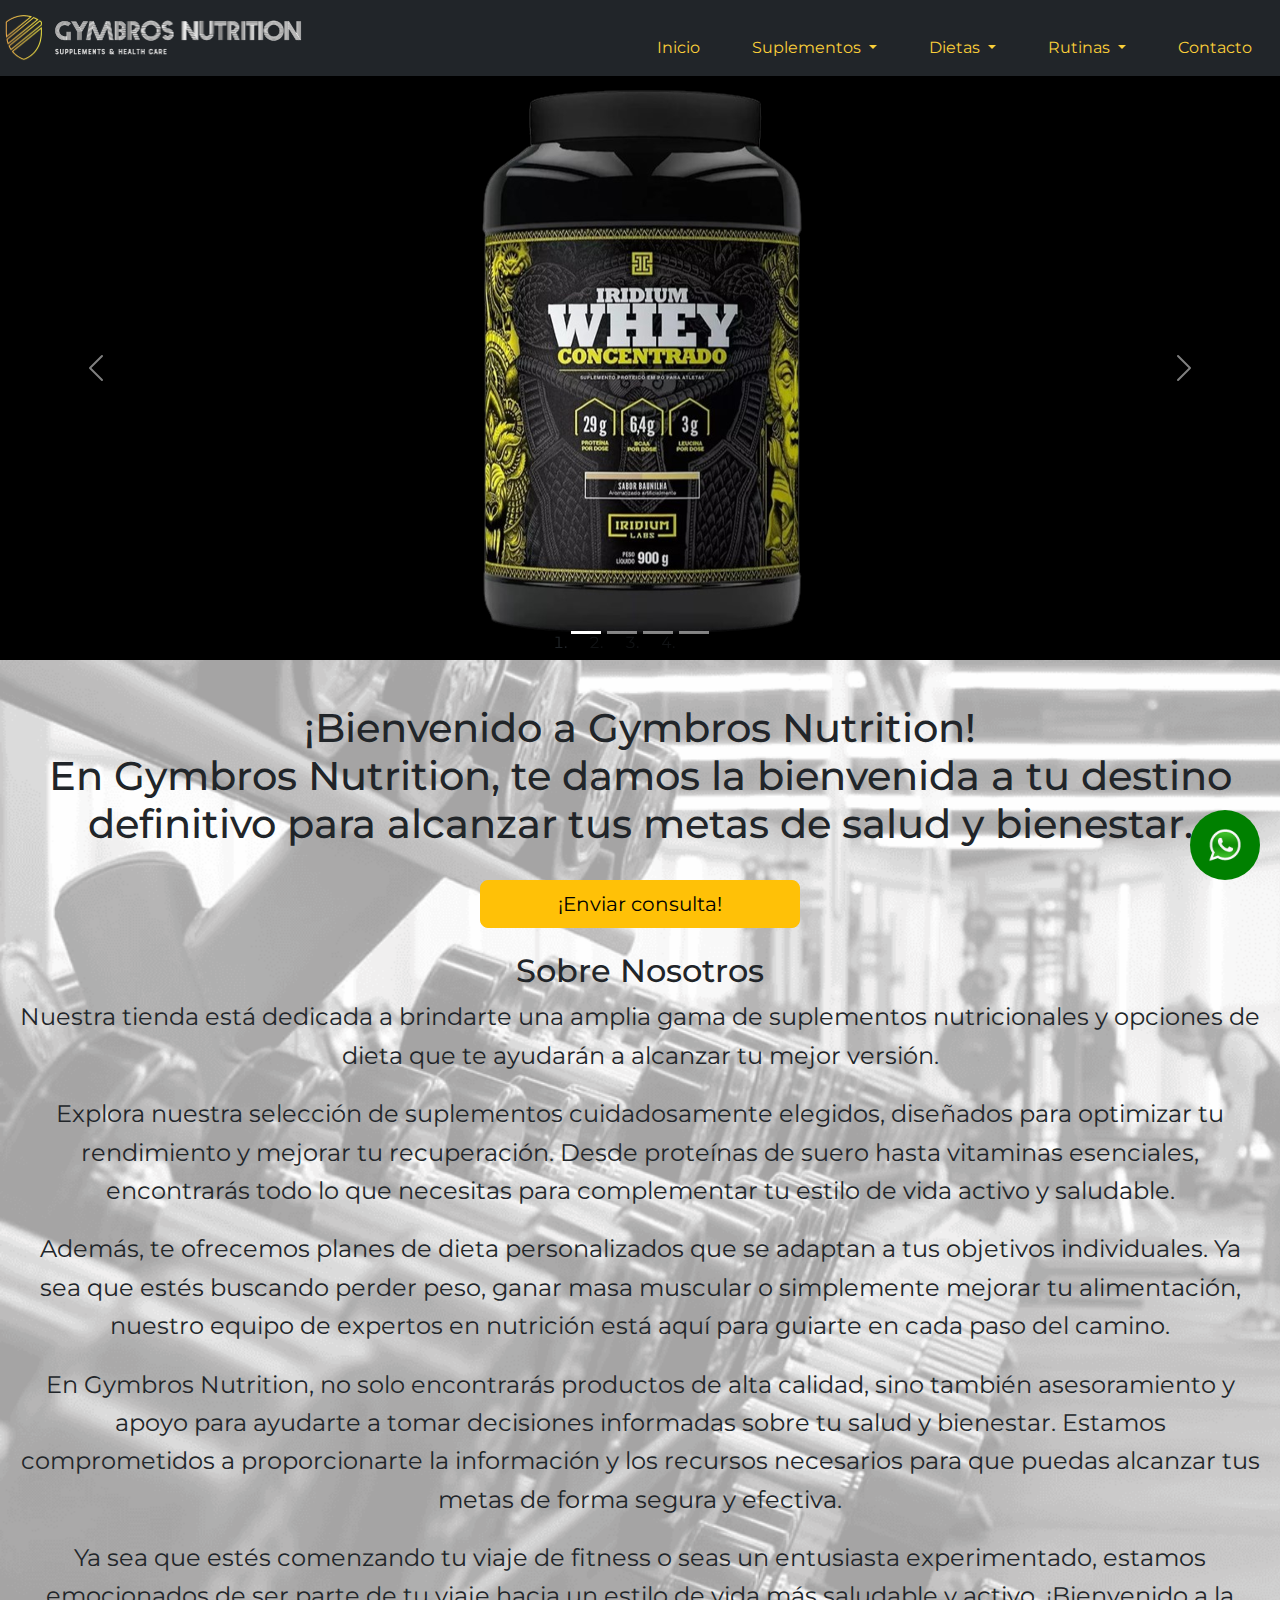
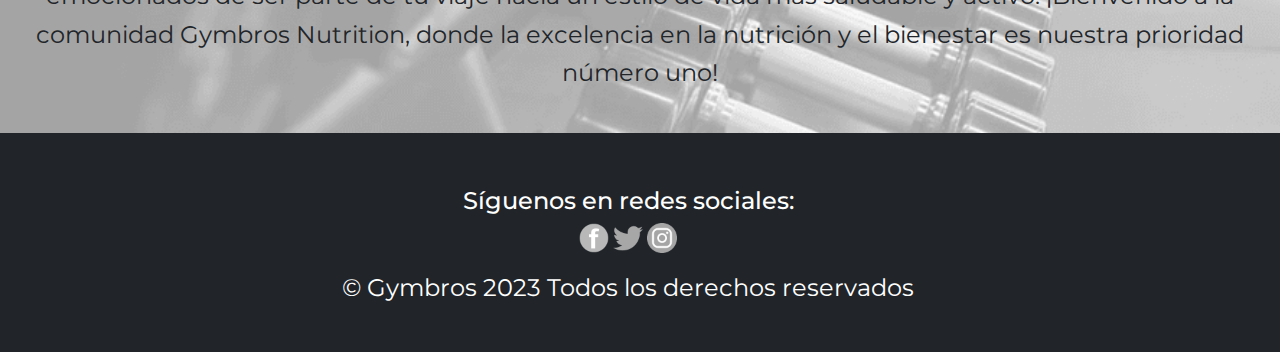
<file: index.html>
<!DOCTYPE html>
<html lang="en">
<head>
    <meta charset="UTF-8">
    <meta http-equiv="X-UA-Compatible" content="IE=edge">
    <meta name="viewport" content="width=device-width, initial-scale=1.0">
    <meta name="description" content="Gymbros Fitness es un gimnasio comprometido en brindarte la mejor experiencia de entrenamiento. Ofrecemos una amplia variedad de clases, equipos modernos y entrenadores profesionales para mejorar tu salud y forma física. ¡Inscríbete ahora!">
    <meta name="keywords" content="gimnasio, fitness, entrenamiento, clases personalizadas, salud, forma física, inscripción, Gymbros Fitness">
    <title>Gymbros Nutrition - Tienda especializado en nutrición y suplementación</title>
    <link rel="icon" type="image/png" href="./img/GymbrosFitness.png" >
    <link rel="stylesheet" href="https://cdn.jsdelivr.net/npm/bootstrap@5.3.0/dist/css/bootstrap.min.css">
    <link rel="stylesheet" href="./sass/main.css">
    <link rel="stylesheet" href="https://fonts.googleapis.com/css2?family=Montserrat:wght@400;700&display=swap">
</head>
<body>
    <div class="floating-icon">
        <a href="https://api.whatsapp.com/send?phone=+1234567890" target="_blank" class="whatsapp-icon">
            <img src="./img/Logos/logo_whatsapp.png" alt="Icono de WhatsApp">            
        </a>                
    </div> 

    <div>
        <header>
            <nav class="navbar navbar-expand-md navbar-dark bg-dark">
                <a href="./index.html" style="text-decoration: none;">
                    <img src="./img/Logos/GymbrosNutrition_logo-removebg-preview.png" alt="Logo de la empresa"
                        class="img-fluid logo-img logo-imagen">
                    <img src="./img/Logos/GymbrosNutrition_brand_name-removebg-preview.png" alt="Logo de la empresa"
                        class="img-fluid logo-img logo-letters">
                </a>
                <button class="navbar-toggler" type="button" data-bs-toggle="collapse" data-bs-target="#navbarNav"
                    aria-controls="navbarNav" aria-expanded="false" aria-label="Toggle navigation">
                    <span class="navbar-toggler-icon"></span>
                </button>
                <div class="collapse navbar-collapse" id="navbarNav">
                    <ul class="navbar-nav ms-auto justify-content-end">
                        <li class="nav-item">
                            <a class="nav-link ms-3" href="./index.html">Inicio</a>
                        </li>
                        <li class="nav-item dropdown">
                            <a class="nav-link dropdown-toggle ms-3" href="#" id="navbarDropdown" role="button"
                                data-bs-toggle="dropdown" aria-haspopup="true" aria-expanded="false" href="./index.html">
                                Suplementos
                            </a>
                            <div class="dropdown-menu" aria-labelledby="navbarDropdown">
                                <a class="dropdown-item" href="#">Multivitaminicos</a>
                                <a class="dropdown-item" href="./Pages/GymbrosSuplementosProteinas.html">Proteínas</a>
                                <a class="dropdown-item" href="#">Pre Entrenos</a>
                                <a class="dropdown-item" href="#">Quemadores</a>
                            </div>
                        </li>
                        <li class="nav-item dropdown">
                            <a class="nav-link dropdown-toggle ms-3" href="#" id="navbarDropdown" role="button"
                                data-bs-toggle="dropdown" aria-haspopup="true" aria-expanded="false" href="./index.html">
                                Dietas
                            </a>
                            <div class="dropdown-menu" aria-labelledby="navbarDropdown">
                                <a class="dropdown-item" href="#">Definicón</a>
                                <a class="dropdown-item" href="#">Volumen</a>
                                <a class="dropdown-item" href="#">Vegana</a>
                                <a class="dropdown-item" href="#">Keto</a>
                            </div>
                        </li>
                        <li class="nav-item dropdown">
                            <a class="nav-link dropdown-toggle ms-3" href="#" id="navbarDropdown" role="button"
                                data-bs-toggle="dropdown" aria-haspopup="true" aria-expanded="false" href="./index.html">
                                Rutinas
                            </a>
                            <div class="dropdown-menu" aria-labelledby="navbarDropdown">
                                <a class="dropdown-item" href="#">Definición</a>
                                <a class="dropdown-item" href="#">Volumen</a>
                                <a class="dropdown-item" href="#">Jalon/Empuje</a>
                                <a class="dropdown-item" href="#">Fullbody</a>
                            </div>
                        </li>
                        <li class="nav-item">
                            <a class="nav-link ms-3" href="#">Contacto</a>
                        </li>
                    </ul>
                </div>
            </nav>
        </header>
    </div>      
    
    <div id="mySlider" class="carousel slide" data-bs-ride="carousel">
        <ol class="carousel-indicators">
            <li data-bs-target="#mySlider" data-bs-slide-to="0" class="active"></li>
            <li data-bs-target="#mySlider" data-bs-slide-to="1"></li>
            <li data-bs-target="#mySlider" data-bs-slide-to="2"></li>
            <li data-bs-target="#mySlider" data-bs-slide-to="3"></li>
        </ol>
        
        <div class="carousel-inner">
            <div class="carousel-item active">
                <img src="./img/Suplementos/WheyProtein/WheyProtein_1-removebg-preview.png" class="d-block" alt="Slide 1">
            </div>
            <div class="carousel-item">
                <img src="./img/Suplementos/WheyProtein/WheyProtein_2-removebg-preview.png" class="d-block" alt="Slide 2">
            </div>
            <div class="carousel-item">
                <img src="./img/Suplementos/WheyProtein/WheyProtein_3-removebg-preview.png" class="d-block" alt="Slide 3">
            </div>
            <div class="carousel-item">
                <img src="./img/Suplementos/WheyProtein/WheyProtein_4-removebg-preview.png" class="d-block" alt="Slide 4">
            </div>          
        </div>
        
        <a class="carousel-control-prev" href="#mySlider" role="button" data-bs-slide="prev">
            <span class="carousel-control-prev-icon" aria-hidden="true"></span>
            <span class="visually-hidden">Anterior</span>
        </a>
        <a class="carousel-control-next" href="#mySlider" role="button" data-bs-slide="next">
            <span class="carousel-control-next-icon" aria-hidden="true"></span>
            <span class="visually-hidden">Siguiente</span>
        </a>
    </div>      

    <div class="background-image-container">
        <section>
            <div class="text-container">
                <br>
                <h1 class="text-center">¡Bienvenido a Gymbros Nutrition! 
                    <br> En Gymbros Nutrition, te damos la bienvenida a tu destino definitivo para alcanzar tus metas de salud y bienestar.                        
                </h1>
                <br>
                <a class="btn btn-warning btn-lg d-block mx-auto max-width-10">¡Enviar consulta!</a>
                <br>
                <h2 class="text-center">Sobre Nosotros</h2>
                <p class="text-center">
                    Nuestra tienda está dedicada a brindarte una amplia gama de suplementos nutricionales y opciones de dieta que te ayudarán a alcanzar tu mejor versión.
                </p>
                <p class="text-center">
                    Explora nuestra selección de suplementos cuidadosamente elegidos, diseñados para optimizar tu rendimiento y mejorar tu recuperación. Desde proteínas de suero hasta vitaminas esenciales, encontrarás todo lo que necesitas para complementar tu estilo de vida activo y saludable.
                </p>
                <p class="text-center">
                    Además, te ofrecemos planes de dieta personalizados que se adaptan a tus objetivos individuales. Ya sea que estés buscando perder peso, ganar masa muscular o simplemente mejorar tu alimentación, nuestro equipo de expertos en nutrición está aquí para guiarte en cada paso del camino.
                </p>
                <p class="text-center">
                    En Gymbros Nutrition, no solo encontrarás productos de alta calidad, sino también asesoramiento y apoyo para ayudarte a tomar decisiones informadas sobre tu salud y bienestar. Estamos comprometidos a proporcionarte la información y los recursos necesarios para que puedas alcanzar tus metas de forma segura y efectiva.
                </p>
                <p class="text-center">
                    Ya sea que estés comenzando tu viaje de fitness o seas un entusiasta experimentado, estamos emocionados de ser parte de tu viaje hacia un estilo de vida más saludable y activo. ¡Bienvenido a la comunidad Gymbros Nutrition, donde la excelencia en la nutrición y el bienestar es nuestra prioridad número uno!
                </p>
            </div>          
        </section>
    </div>    
    
    <div>
        <footer class="bg-dark text-white">
            <div class="container py-4">
                <div class="row justify-content-center">
                    <div class="col-12 text-center">
                        <h4>Síguenos en redes sociales:</h4>
                    </div>
                    <div class="col-12 text-center">
                        <a href="./index.html" class="social-icon" style="text-decoration: none;">
                            <img src="./img/Logos/logo_facebook_gris.png" alt="Logo de Facebook" class="img-fluid social-icon-img">
                        </a>
                        <a href="./index.html" class="social-icon" style="text-decoration: none;">
                            <img src="./img/Logos/logo_twitter_gris.png" alt="Logo de Twitter" class="img-fluid social-icon-img">
                        </a>
                        <a href="./index.html" class="social-icon" style="text-decoration: none;">
                            <img src="./img/Logos/logo_instagram_gris.png" alt="Logo de Instagram" class="img-fluid social-icon-img">
                        </a>
                    </div>
                    <div class="col-12 text-center mt-3">
                        <p>&copy; Gymbros 2023 Todos los derechos reservados</p>
                    </div>
                </div>
            </div>
        </footer>
    </div>    

    <script src="https://cdn.jsdelivr.net/npm/bootstrap@5.3.0/dist/js/bootstrap.bundle.min.js"></script>
    <!-- <script src="js/script.js"></script> -->
</body>
</html>
</file>
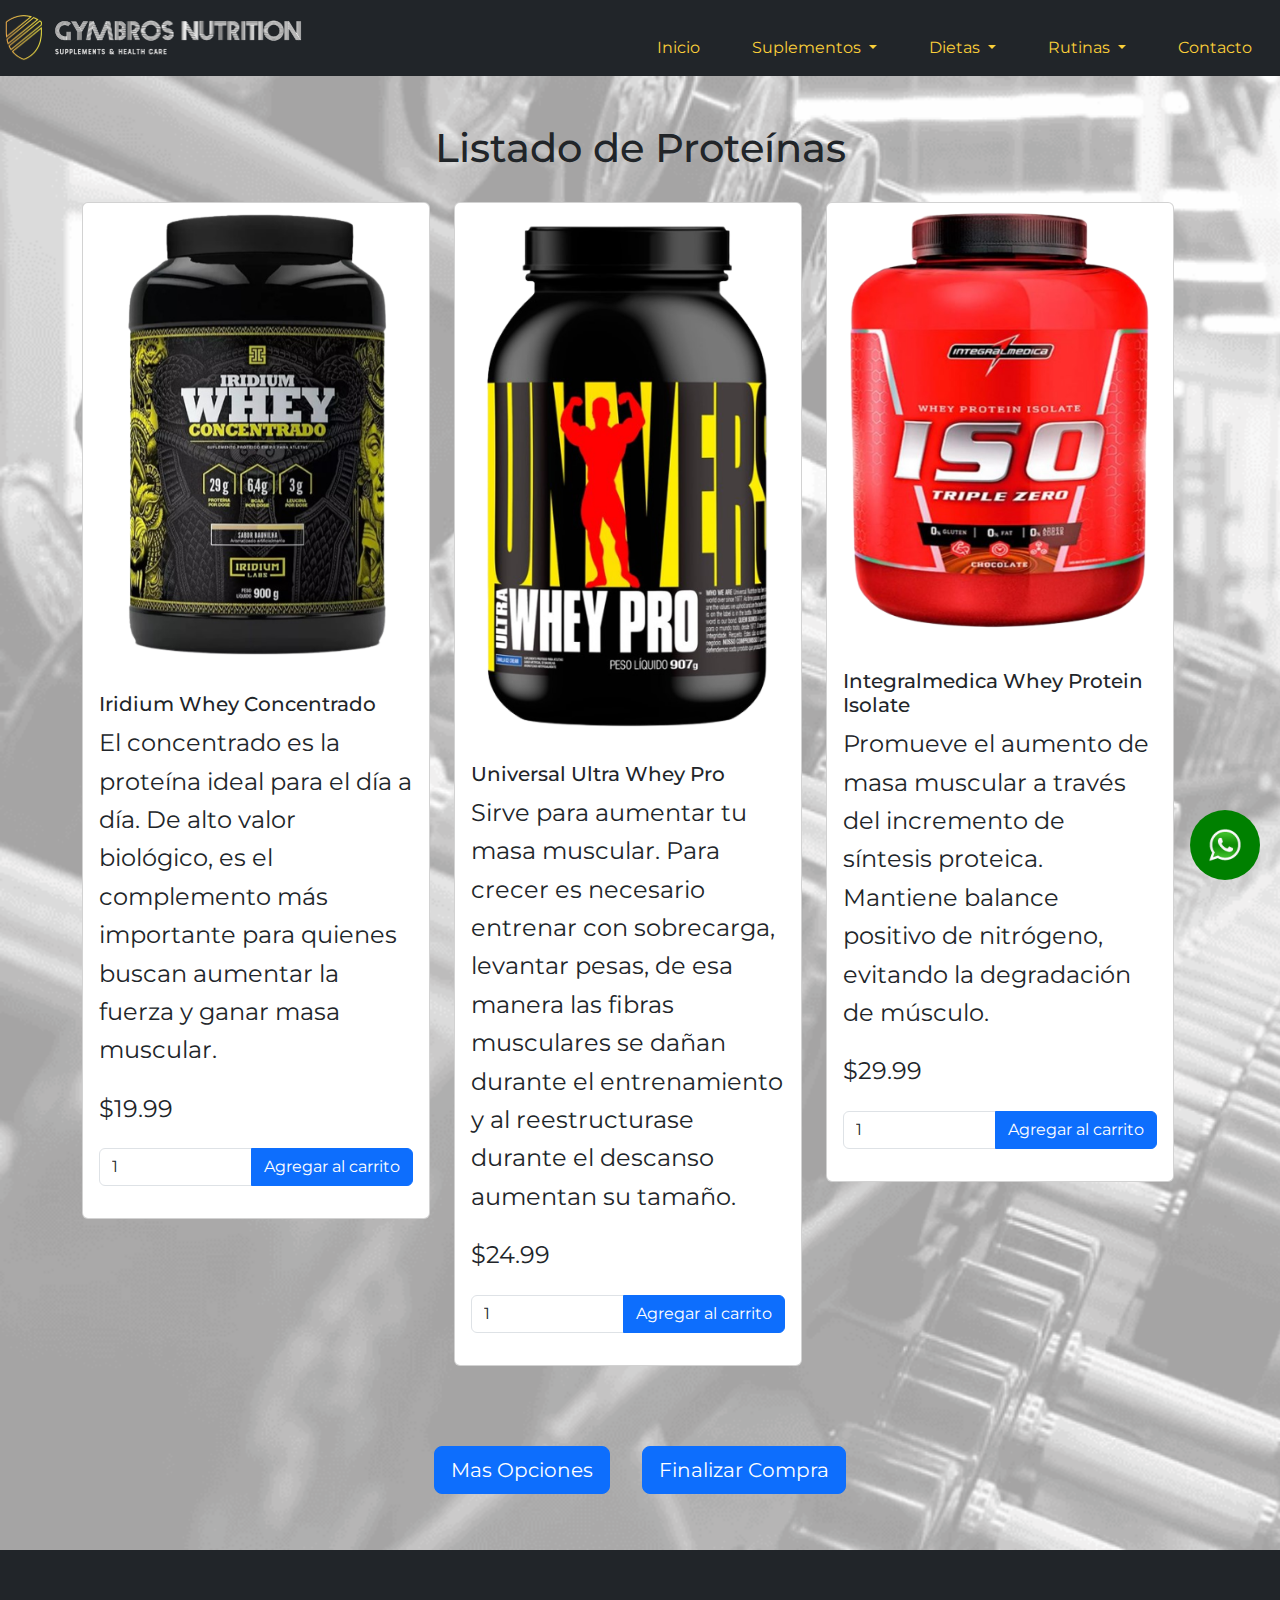
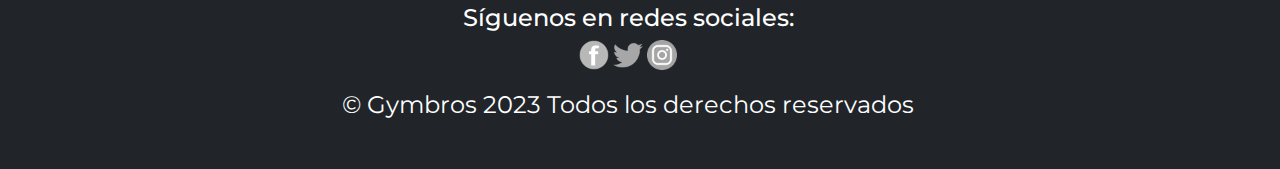
<file: Pages/GymbrosSuplementosProteinas.html>
<!DOCTYPE html>
<html lang="en">
<head>
    <meta charset="UTF-8">
    <meta http-equiv="X-UA-Compatible" content="IE=edge">
    <meta name="viewport" content="width=device-width, initial-scale=1.0">
    <meta name="description" content="Gymbros Fitness es un gimnasio comprometido en brindarte la mejor experiencia de entrenamiento. Ofrecemos una amplia variedad de clases, equipos modernos y entrenadores profesionales para mejorar tu salud y forma física. ¡Inscríbete ahora!">
    <meta name="keywords" content="gimnasio, fitness, entrenamiento, clases personalizadas, salud, forma física, inscripción, Gymbros Fitness">
    <title>Gymbros Nutrition - Tienda especializado en nutrición y suplementación</title>
    <link rel="icon" type="image/png" href="../img/GymbrosFitness.png" >
    <link rel="stylesheet" href="https://cdn.jsdelivr.net/npm/bootstrap@5.3.0/dist/css/bootstrap.min.css">
    <link rel="stylesheet" href="../sass/main.css">
    <link rel="stylesheet" href="https://fonts.googleapis.com/css2?family=Montserrat:wght@400;700&display=swap">
</head>
<body>
    <div class="floating-icon">
        <a href="https://api.whatsapp.com/send?phone=+1234567890" target="_blank" class="whatsapp-icon">
            <img src="../img/Logos/logo_whatsapp.png" alt="Icono de WhatsApp">            
        </a>                
    </div> 

    <div>
        <header>
            <nav class="navbar navbar-expand-md navbar-dark bg-dark">
                <a href="../index.html" style="text-decoration: none;">
                    <img src="../img/Logos/GymbrosNutrition_logo-removebg-preview.png" alt="Logo de la empresa"
                        class="img-fluid logo-img logo-imagen">
                    <img src="../img/Logos/GymbrosNutrition_brand_name-removebg-preview.png" alt="Logo de la empresa"
                        class="img-fluid logo-img logo-letters">
                </a>
                <button class="navbar-toggler" type="button" data-bs-toggle="collapse" data-bs-target="#navbarNav"
                    aria-controls="navbarNav" aria-expanded="false" aria-label="Toggle navigation">
                    <span class="navbar-toggler-icon"></span>
                </button>
                <div class="collapse navbar-collapse" id="navbarNav">
                    <ul class="navbar-nav ms-auto justify-content-end">
                        <li class="nav-item">
                            <a class="nav-link ms-3" href="../index.html">Inicio</a>
                        </li>
                        <li class="nav-item dropdown">
                            <a class="nav-link dropdown-toggle ms-3" href="#" id="navbarDropdown" role="button"
                                data-bs-toggle="dropdown" aria-haspopup="true" aria-expanded="false" href="../index.html">
                                Suplementos
                            </a>
                            <div class="dropdown-menu" aria-labelledby="navbarDropdown">
                                <a class="dropdown-item" href="#">Multivitaminicos</a>
                                <a class="dropdown-item" href="#">Proteínas</a>
                                <a class="dropdown-item" href="#">Pre Entrenos</a>
                                <a class="dropdown-item" href="#">Quemadores</a>
                            </div>
                        </li>
                        <li class="nav-item dropdown">
                            <a class="nav-link dropdown-toggle ms-3" href="#" id="navbarDropdown" role="button"
                                data-bs-toggle="dropdown" aria-haspopup="true" aria-expanded="false" href="./index.html">
                                Dietas
                            </a>
                            <div class="dropdown-menu" aria-labelledby="navbarDropdown">
                                <a class="dropdown-item" href="#">Definición</a>
                                <a class="dropdown-item" href="#">Volumen</a>
                                <a class="dropdown-item" href="#">Vegana</a>
                                <a class="dropdown-item" href="#">Keto</a>
                            </div>
                        </li>
                        <li class="nav-item dropdown">
                            <a class="nav-link dropdown-toggle ms-3" href="#" id="navbarDropdown" role="button"
                                data-bs-toggle="dropdown" aria-haspopup="true" aria-expanded="false" href="./index.html">
                                Rutinas
                            </a>
                            <div class="dropdown-menu" aria-labelledby="navbarDropdown">
                                <a class="dropdown-item" href="#">Definicón</a>
                                <a class="dropdown-item" href="#">Volumen</a>
                                <a class="dropdown-item" href="#">Jalon/Empuje</a>
                                <a class="dropdown-item" href="#">Fullbody</a>
                            </div>
                        </li>
                        <li class="nav-item">
                            <a class="nav-link ms-3" href="#">Contacto</a>
                        </li>
                    </ul>
                </div>
            </nav>
        </header>
    </div> 
      
    <div class="background-image-container">
        <section>       
            <div class="container mt-5">
                <h1 class="text-center">Listado de Proteínas</h1>
                <div class="row row-cols-1 row-cols-md-2 row-cols-lg-3" id="productGrid">
                    <!-- Aquí se generarán los productos -->
                </div>
            </div>

            <!-- <div class="container text-center mt-5">
                <button id="finalizarCompraBtn" class="btn btn-primary">Finalizar Compra</button>
            </div> -->
            <div class="container text-center mt-5 mb-5">
                <div class="d-flex justify-content-center align-items-center flex-wrap">
                    <button id="masOpcionesBtn" class="btn btn-primary btn-lg mx-3 my-2">Mas Opciones</button>
                    <button id="finalizarCompraBtn" class="btn btn-primary btn-lg mx-3 my-2">Finalizar Compra</button>
                </div>
            </div>
        </section>
    </div>    
    
    <div>
        <footer class="bg-dark text-white">
            <div class="container py-4">
                <div class="row justify-content-center">
                    <div class="col-12 text-center">
                        <h4>Síguenos en redes sociales:</h4>
                    </div>
                    <div class="col-12 text-center">
                        <a href="../index.html" class="social-icon" style="text-decoration: none;">
                            <img src="../img/Logos/logo_facebook_gris.png" alt="Logo de Facebook" class="img-fluid social-icon-img">
                        </a>
                        <a href="../index.html" class="social-icon" style="text-decoration: none;">
                            <img src="../img/Logos/logo_twitter_gris.png" alt="Logo de Twitter" class="img-fluid social-icon-img">
                        </a>
                        <a href="../index.html" class="social-icon" style="text-decoration: none;">
                            <img src="../img/Logos/logo_instagram_gris.png" alt="Logo de Instagram" class="img-fluid social-icon-img">
                        </a>
                    </div>
                    <div class="col-12 text-center mt-3">
                        <p>&copy; Gymbros 2023 Todos los derechos reservados</p>
                    </div>
                </div>
            </div>
        </footer>
    </div>    

    <script src="https://cdn.jsdelivr.net/npm/bootstrap@5.3.0/dist/js/bootstrap.bundle.min.js"></script>
    <script src="../js/miarchivo.js"></script>
</body>
</html>
</file>
<file: sass/main.css>
@charset "UTF-8";
.social-icon-img {
  width: 30px;
  height: 30px;
}

.logo-img {
  max-height: 50px;
}

.max-width-10 {
  max-width: 20rem;
}

.background-image-container {
  background-image: url("../img/gymbros_fondo_sitio_claro.png");
  background-repeat: no-repeat;
  background-size: cover;
  min-height: 700px;
  display: flex;
  align-items: center;
  justify-content: center;
}

.input-container {
  max-width: 300px;
  margin: 0px auto;
}

#mySlider.carousel {
  background-color: black;
}

#mySlider .carousel-inner .carousel-item img {
  max-width: 70%;
  max-height: 70%;
  margin: 0px auto;
}

body {
  font-family: "Montserrat", sans-serif;
}

.row {
  margin-top: 30px;
  max-width: 100%;
}

.navbar-nav .nav-item .nav-link {
  color: #FACF39; /* Cambia el color según tu preferencia */
}

.nav-item.dropdown:hover .dropdown-menu {
  display: block;
}

.dropdown-menu {
  background-color: #343a40;
  border: none;
  border-radius: 0;
  padding: 0;
  box-shadow: none;
}

.dropdown-item {
  color: #FACF39;
  padding: 8px 20px;
  text-align: left;
  transition: background-color 0.3s;
}

.dropdown-item:hover {
  background-color: #FACF39;
  color: #343a40;
}

.circular-image {
  border-radius: 50%;
  width: 150px;
  height: 150px;
  -o-object-fit: cover;
     object-fit: cover;
}

.schedule-grid {
  display: grid;
  grid-template-columns: repeat(6, 1fr);
  margin-bottom: 2rem;
  text-align: center;
}

.time-cell,
.day-cell {
  border: 1px solid #ccc;
  padding: 0.5rem;
}

.time-cell {
  font-weight: bold;
  background-color: #f5f5f5;
}

.day-cell {
  background-color: #fff;
}

.text-center {
  text-justify: justify;
}

.text-container {
  margin: 0 auto;
  padding: 20px;
}

p {
  font-size: 24px;
  line-height: 1.6;
  margin-bottom: 20px;
}

.product-card {
  flex: 1;
  margin: 10px;
}

@media (max-width: 576px) {
  #productGrid {
    display: flex;
    flex-direction: column;
    align-items: center;
  }
}
@media (max-width: 576px) {
  .background-image-container .container {
    display: flex;
    flex-direction: column;
    align-items: center;
    justify-content: center;
  }
}

.btn-warning:hover {
  transform: scale(1.1);
  transition: transform 0.3s;
}

.btn-primary:hover {
  transform: scale(1.1);
  transition: transform 0.3s;
}

.social-icon-img:hover {
  transform: scale(1.1);
  transition: transform 0.3s;
}

.logo-letters:hover {
  transform: translateX(20px);
  transition: transform 0.3s;
}

@keyframes rotateYAnimation {
  0% {
    transform: rotateY(0deg);
  }
  100% {
    transform: rotateY(360deg);
  }
}
.logo-imagen:hover {
  animation: rotateYAnimation 1s linear;
}

.floating-icon {
  position: fixed;
  bottom: 20px;
  right: 20px;
  text-align: center;
  z-index: 100; /* Asegura que esté en la capa superior */
}

.whatsapp-icon {
  display: flex;
  align-items: center;
  justify-content: center;
  background-color: green;
  color: white;
  width: 70px;
  height: 70px;
  border-radius: 50%;
  text-decoration: none;
}

.whatsapp-icon img {
  width: 34px;
  height: 34px;
}

.navbar-nav {
  margin-top: 20px;
}

.navbar-nav li.nav-item {
  margin-right: 20px;
}

.media:hover iframe {
  transform: translateY(-10px);
  transition: transform 0.3s;
}/*# sourceMappingURL=main.css.map */
</file>
